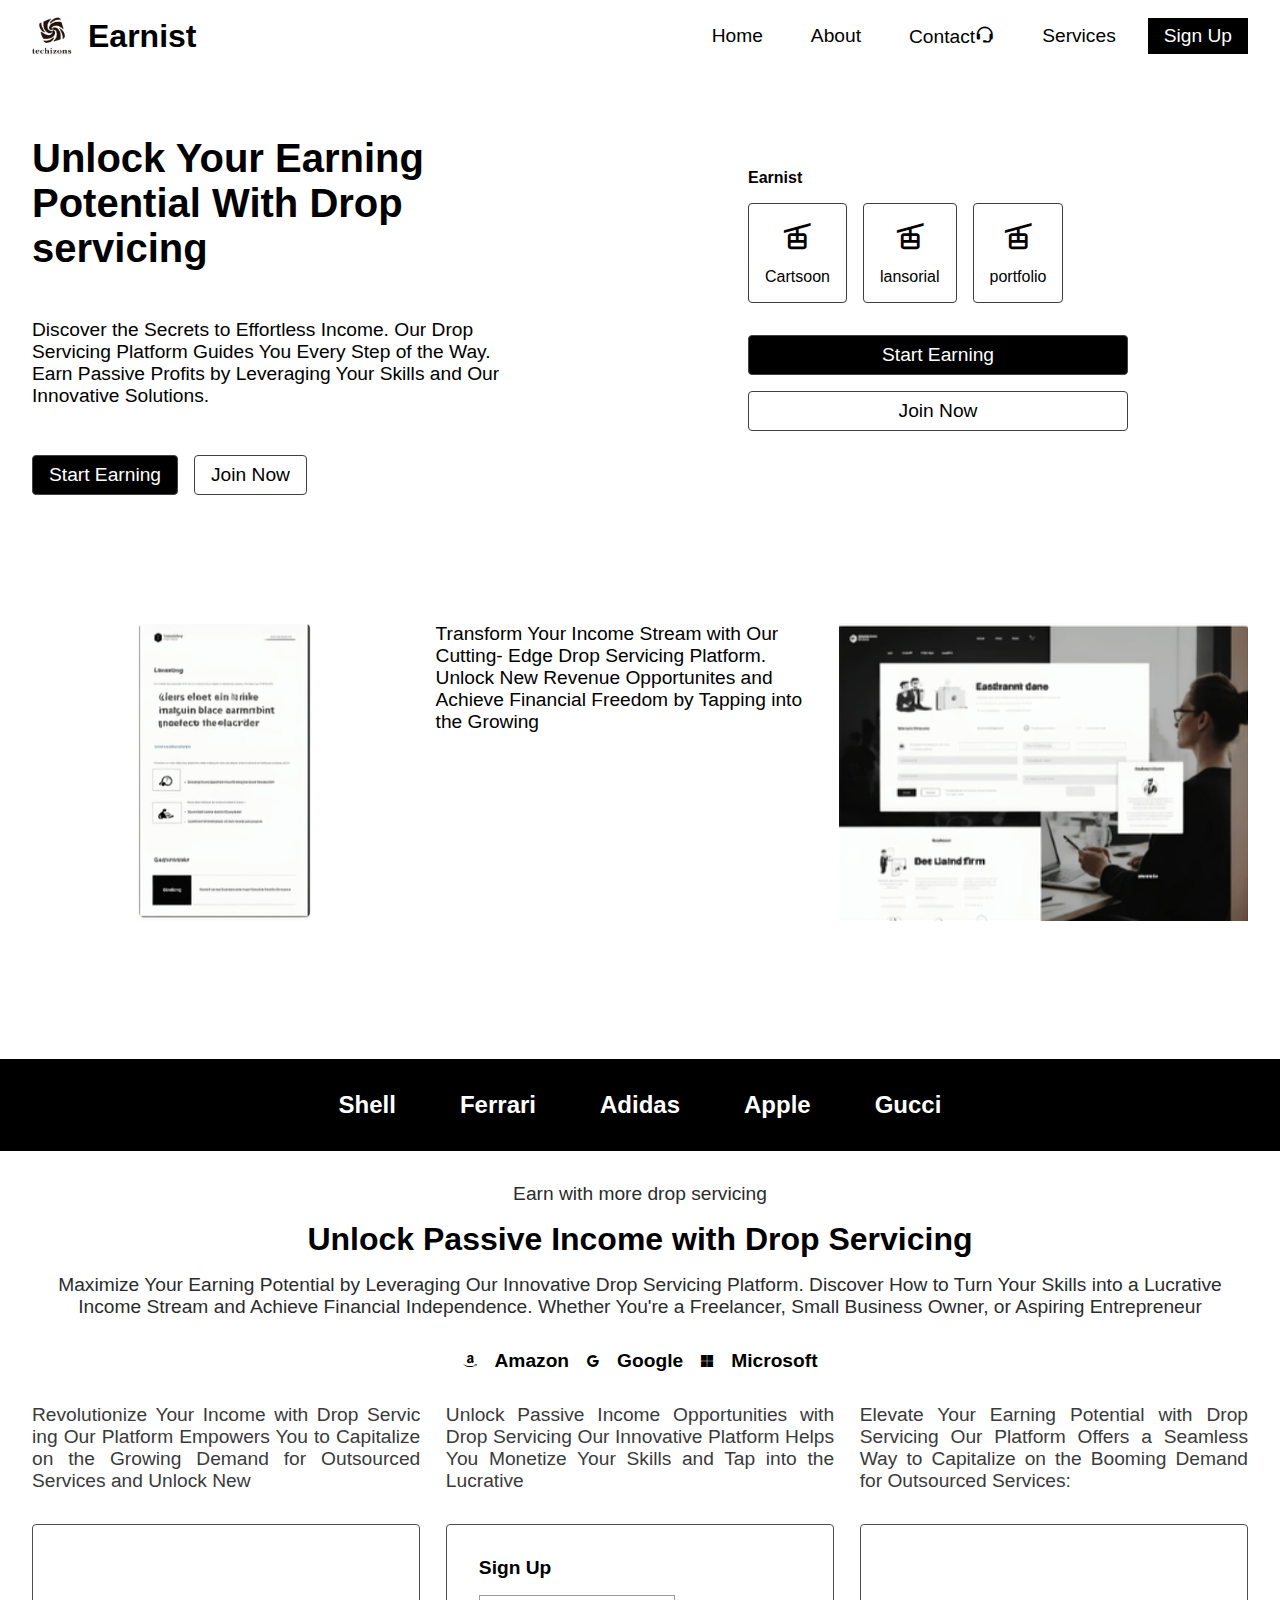
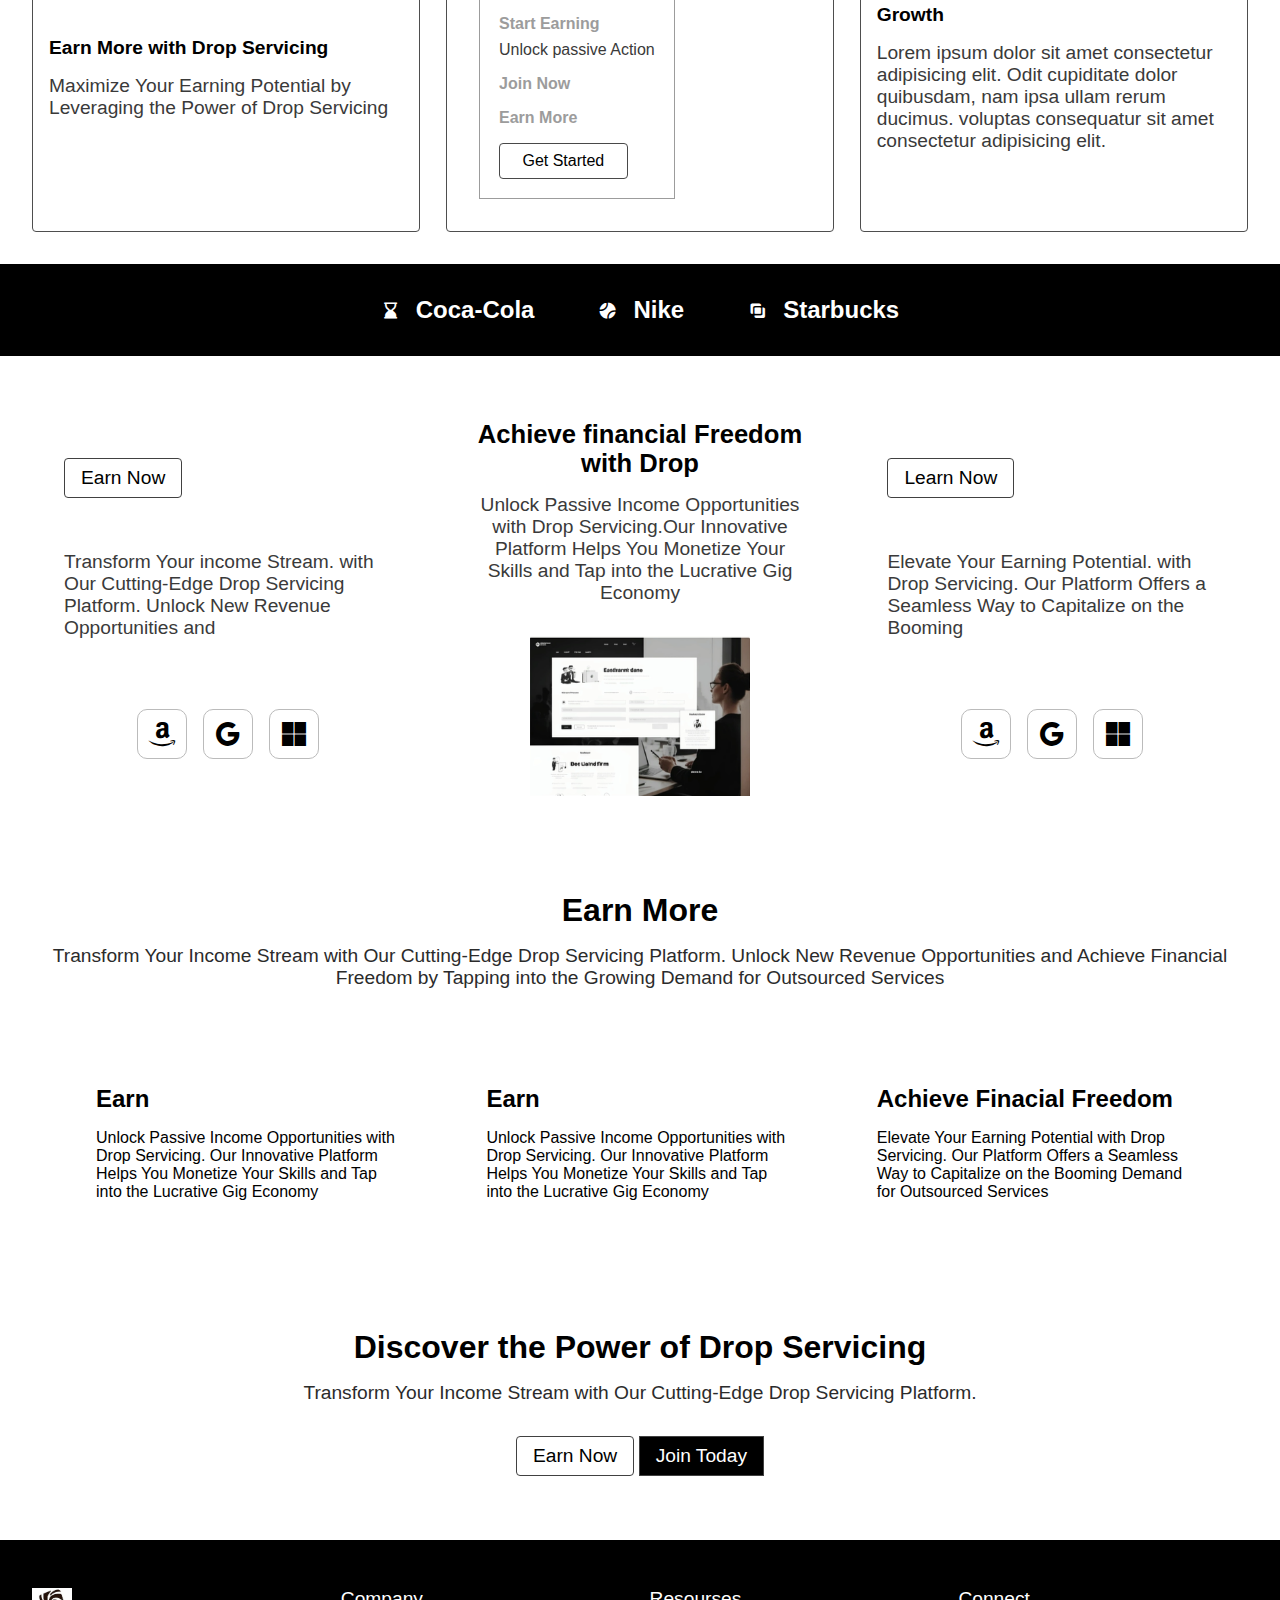
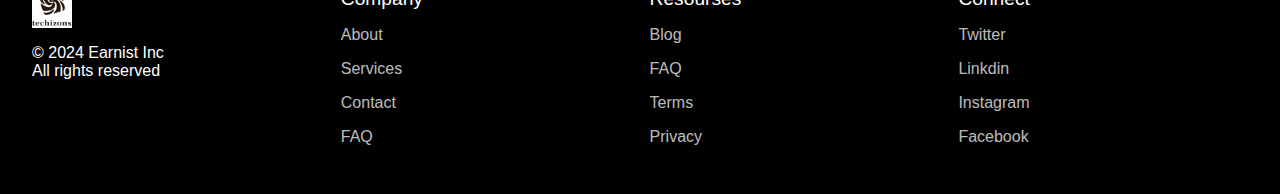
<file: index.html>
<!DOCTYPE html>
<html lang="en">
<head>
  <meta charset="UTF-8" />
  <meta name="viewport" content="width=device-width, initial-scale=1.0" />
   <link href="https://unpkg.com/boxicons@2.1.4/css/boxicons.min.css" rel="stylesheet">
  <link rel="stylesheet" href="style.css">
  <title>Earnist</title>

</head>
<body>
  <!-- navbar -->
  <nav>
    <div class="logo">
      <div class="img">
         <img src="./Public/logo.webp" alt=""/>
      </div>
      <h1>Earnist</h1>
    </div>
    <div class="links">
      <a href="https://techizons.in/" target="_blank" class="link">Home</a>
      <a href="About_us.html"  class="link">About</a>
      <a href="contact.html"  class="link">Contact<i class='bx bx-support'></i></a>
      <a href="how.html"  class="link">Services</a>
      <a href="login.html"  class="link active">Sign Up</a>
      <button class="link hidden" onclick="toggleLinks()">Close</button>
      <!-- Hamburger Icon -->
    </div>
    <div class="hamburger" id="navbarToggle" onclick="toggleLinks()">
      &#9776;
    </div>
  </nav>
  <!-- hero section -->
  <section class="section-container">
    <div class="left">
      <h2>Unlock Your Earning Potential With Drop servicing</h2>
      <p>
        Discover the Secrets to Effortless Income. Our Drop Servicing
        Platform Guides You Every Step of the Way. Earn Passive Profits by
        Leveraging Your Skills and Our Innovative Solutions.
      </p>
      <div class="actions">
        <button class="btn active">Start Earning</button>
        <button class="btn">Join Now</button>
      </div>
    </div>
    <div class="right">
      <div class="rows">
        <h2>Earnist</h2>
        <div class="card-boxs">
          <div class="card-box">
            <i class="bx bx-cable-car"></i>
            <h3>Cartsoon</h3>
          </div>
          <div class="card-box">
            <i class="bx bx-cable-car"></i>
            <h3>lansorial</h3>
          </div>
          <div class="card-box">
            <i class="bx bx-cable-car"></i>
            <h3>portfolio</h3>
          </div>
        </div>
      </div>
      <div class="rows">
        <div class="actions">
          <button class="btn active">Start Earning</button>
          <button class="btn">Join Now</button>
        </div>
      </div>
    </div>
  </section>
  <!-- info section 3 grid columns -->
  <section class="section-container grid-col-3">
    <div class="img">
      <img src="Public/info.png" alt="hero" />
    </div>
    <div class="info">
      <p>
        Transform Your Income
        Stream with Our Cutting-
        Edge Drop Servicing
        Platform. Unlock New
        Revenue Opportunites and
        Achieve Financial Freedom
        by Tapping into the Growing
      </p>
    </div>
    <div class="img w">
      <img src="Public/info2.png" alt="hero" />
    </div>
  </section>
  <!-- banner 1 -->
  <section class="banner">
    <div class="icon">
      <h2>Shell</h2>
    </div>
    <div class="icon">
      <h2>Ferrari</h2>
    </div>
    <div class="icon">
      <h2>Adidas</h2>
    </div>
    <div class="icon">
      <h2>Apple</h2>
    </div>
    <div class="icon">
      <h2>Gucci</h2>
    </div>
  </section>

  <!-- earn more with drop servicing section -->
  <section class="section-column">
    <div class="top-header">
      <p>Earn with more drop servicing</p>
      <h2>Unlock Passive Income with Drop Servicing</h2>
      
      <p>
        Maximize Your Earning Potential by Leveraging Our
        Innovative Drop Servicing Platform. Discover How to
        Turn Your Skills into a Lucrative Income Stream and Achieve
        Financial Independence. Whether You're a Freelancer, Small Business Owner, or Aspiring Entrepreneur
      </p>
    </div>
    <div class="row-div">
      <div class="icon">
        <i class="bx bxl-amazon"></i>
        <h2>Amazon</h2>
      </div>
      <!-- google -->
      <div class="icon">
        <i class="bx bxl-google"></i>
        <h2>Google</h2>
      </div>
      <!-- microsoft -->
      <div class="icon">
        <i class="bx bxl-microsoft"></i>
        <h2>Microsoft</h2>
      </div>
    </div>
    <div class="pragraphs">
      <p>
        Revolutionize Your Income with Drop
        Servic ing Our Platform Empowers You to
        Capitalize on the Growing Demand for
        Outsourced Services and Unlock New
      </p>
      <p>
        Unlock Passive Income Opportunities
        with Drop Servicing Our Innovative
        Platform Helps You Monetize Your Skills
        and Tap into the Lucrative
      </p>
      <p>
        Elevate Your Earning Potential with Drop Servicing
        Our Platform Offers a Seamless
        Way to Capitalize on the Booming Demand
        for Outsourced Services:
      </p>
    </div>
    <!-- box-cards -->
    <div class="box-cards">
      <div class="card">
        <h2>Earn More with
          Drop Servicing</h2>
        <p>
          Maximize Your Earning
          Potential by Leveraging the Power of Drop
          Servicing
        </p>
      </div>
      <div class="card sign-up">
        <h2>Sign Up</h2>
        <div class="info">
          <div class="top">
            <h3>Start Earning</h3>
            <p>Unlock passive Action</p>
          </div>
          <h3>Join Now</h3>
          <h3>Earn More</h3>
          <div class="btn">Get Started</div>
        </div>
      </div>
      <div class="card">
        <h2>Growth</h2>
        <p>
          Lorem ipsum dolor sit amet consectetur adipisicing elit. Odit
          cupiditate dolor quibusdam, nam ipsa ullam rerum ducimus.
          voluptas consequatur sit amet consectetur
          adipisicing elit.
        </p>
      </div>
    </div>
  </section>
  <!-- banner 2 -->
  <section class="banner">
    <div class="icon">
      <i class="bx bxs-hourglass-bottom"></i>
      <h2>Coca-Cola</h2>
    </div>
    <div class="icon">
      <i class="bx bxs-tennis-ball"></i>
      <h2>Nike</h2>
    </div>
    <div class="icon">
      <i class="bx bx-unite"></i>
      <h2>Starbucks</h2>
    </div>
  </section>
  <!-- grid section 3 cols -->
  <section class="section-container" id="grid-col-3">
    <div class="col">
      <button class="btn">Earn Now</button>
      <div class="info">
        <p>
          Transform Your income Stream. with Our Cutting-Edge Drop Servicing Platform. Unlock New Revenue Opportunities
          and
        </p>
      </div>
      <div class="icons">
        <i class="bx bxl-amazon"></i>
        <i class="bx bxl-google"></i>
        <i class="bx bxl-microsoft"></i>
      </div>
    </div>
    <div class="col">
      <h2>Achieve financial Freedom with Drop</h2>
      <p>
        Unlock Passive Income Opportunities with Drop Servicing.Our Innovative Platform Helps You Monetize Your Skills
        and Tap into the Lucrative Gig Economy
      </p>
      <div class="image">
        <img src="Public/info2.png" alt="" />
      </div>
    </div>
    <div class="col">
      <button class="btn">Learn Now</button>
      <div class="info">
        <p>
          Elevate Your Earning Potential. with Drop Servicing. Our Platform Offers a Seamless Way to Capitalize on the
          Booming
        </p>
      </div>
      <div class="icons">
        <i class="bx bxl-amazon"></i>
        <i class="bx bxl-google"></i>
        <i class="bx bxl-microsoft"></i>
      </div>
    </div>
  </section>
  <!-- grid section 3 cols -->
  <section class="section-column">
    <div class="top-header">
      <h2>Earn More</h2>
      <p>
        Transform Your Income Stream with Our Cutting-Edge Drop Servicing Platform. Unlock New Revenue Opportunities and
        Achieve Financial Freedom by Tapping into the Growing Demand for Outsourced Services
      </p>
    </div>
    <div class="cols">
      <div class="col">
        <h2>Earn</h2>
        <p>
          Unlock Passive Income Opportunities with Drop Servicing. Our Innovative Platform Helps You Monetize Your
          Skills and Tap into the Lucrative Gig Economy
        </p>
      </div>
      <div class="col">
        <h2>Earn</h2>
        <p>
          Unlock Passive Income Opportunities with Drop Servicing. Our Innovative Platform Helps You Monetize Your
          Skills and Tap into the Lucrative Gig Economy
        </p>
      </div>
      <div class="col">
        <h2>Achieve Finacial Freedom</h2>
        <p>
          Elevate Your Earning Potential with Drop Servicing. Our Platform Offers a Seamless Way to Capitalize on the
          Booming Demand for Outsourced Services
        </p>
      </div>
    </div>
  </section>

  <!-- discover section-->
  <section class="section-column">
    <div class="top-header">
      <h2>Discover the Power of Drop Servicing</h2>
      <p>
        Transform Your Income Stream with Our Cutting-Edge Drop Servicing Platform.
      </p>
    </div>
    <div class="actions">
      <button class="btn">Earn Now</button>
      <button class="btn active" style="border-radius: 0px">
        Join Today
      </button>
    </div>
  </section>
  <!-- footer 4cols 1st logo and name remains links-->

  <footer>
    <div class="col">
      <div class="logo">
        <div class="img">
                    <img src="Public/logo.webp" alt="logo" />
        </div>
      </div>
      <!-- copyright -->
      <p>&copy; 2024 Earnist Inc <br />All rights reserved</p>
    </div>
    <div class="col">
      <h2>Company</h2>
      <a href="">About</a>
      <a href="">Services</a>
      <a href="">Contact</a>
      <a href="">FAQ</a>
    </div>
    <div class="col">
      <h2>Resourses</h2>
      <a href="">Blog</a>
      <a href="">FAQ</a>
      <a href="">Terms</a>
      <a href="">Privacy</a>
    </div>
    <div class="col">
      <h2>Connect</h2>
      <a href="">Twitter</a>
      <a href="">Linkdin</a>
      <a href="">Instagram</a>
      <a href="">Facebook</a>
    </div>
  </footer>

  <script>
    const toggleLinks = () => {
      const links = document.querySelector(".links");
      links.classList.toggle("active");
    };
  </script>
</body>

</html>
</file>
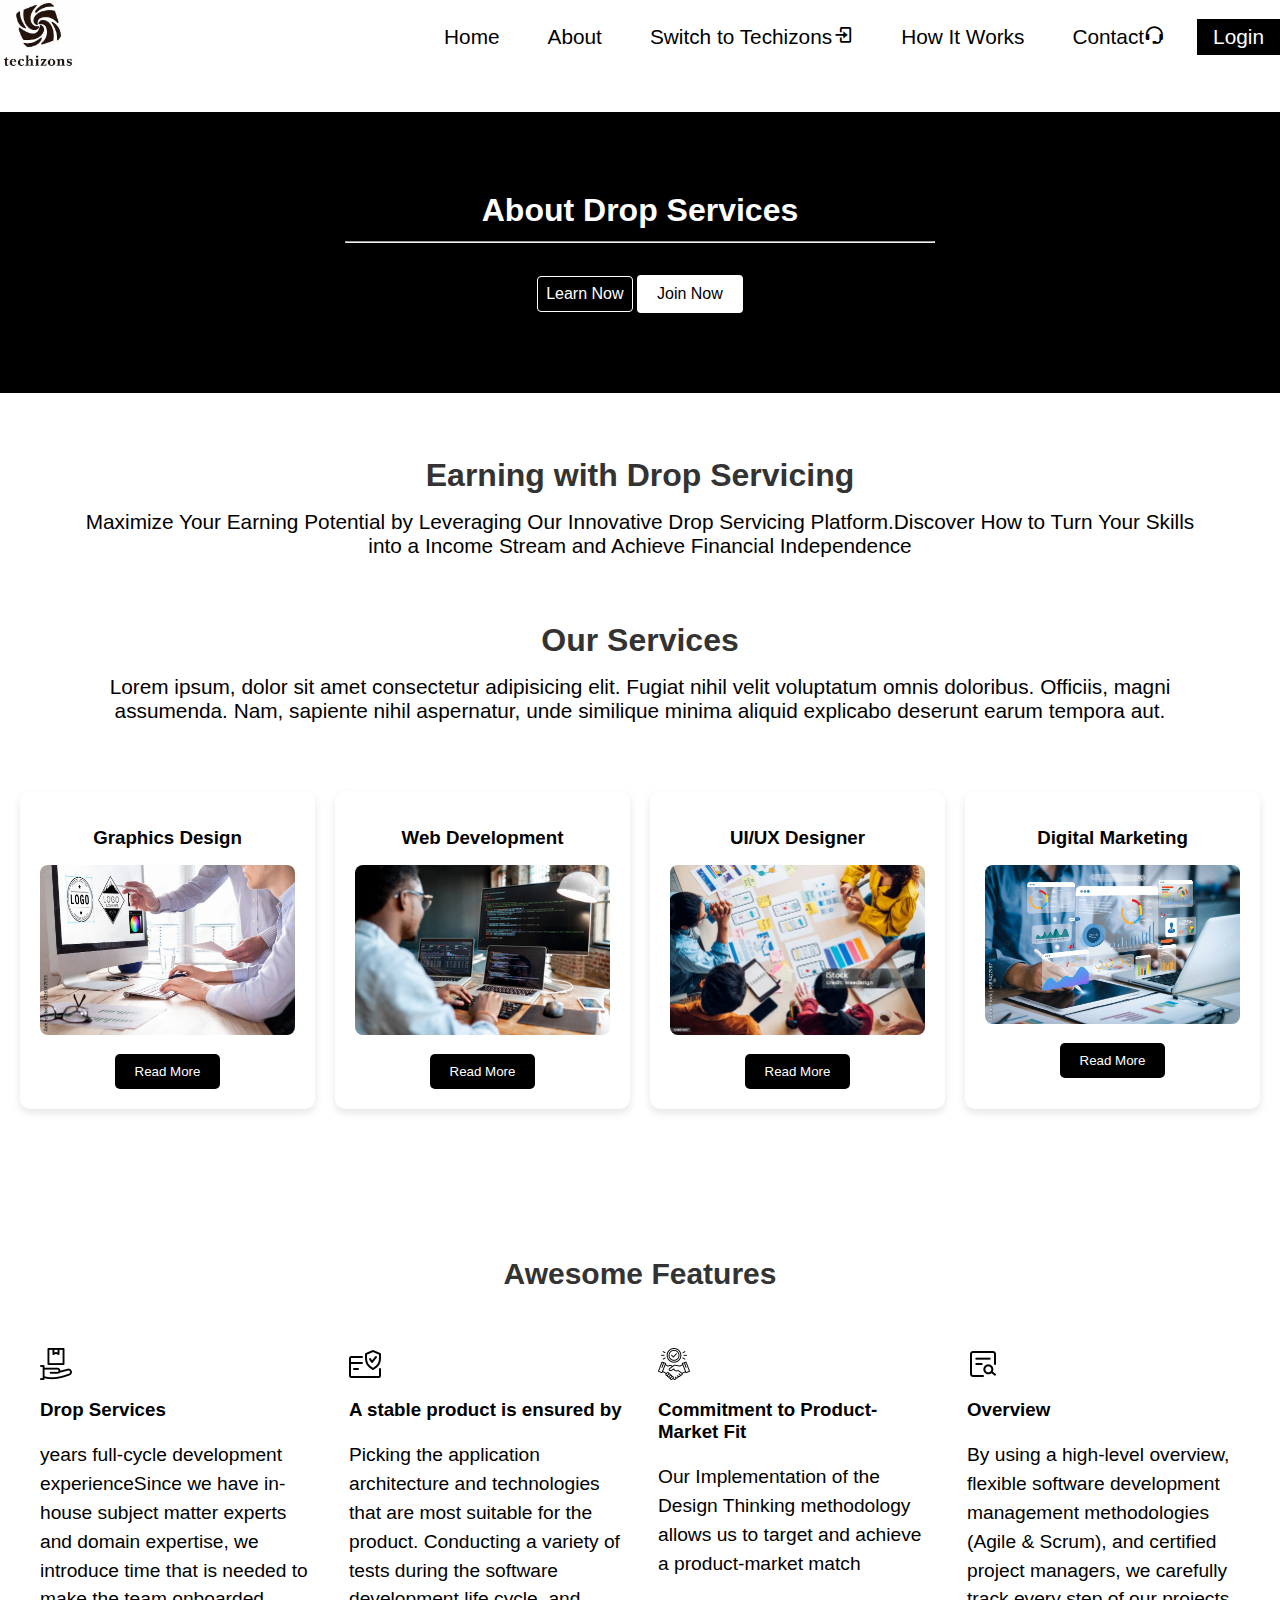
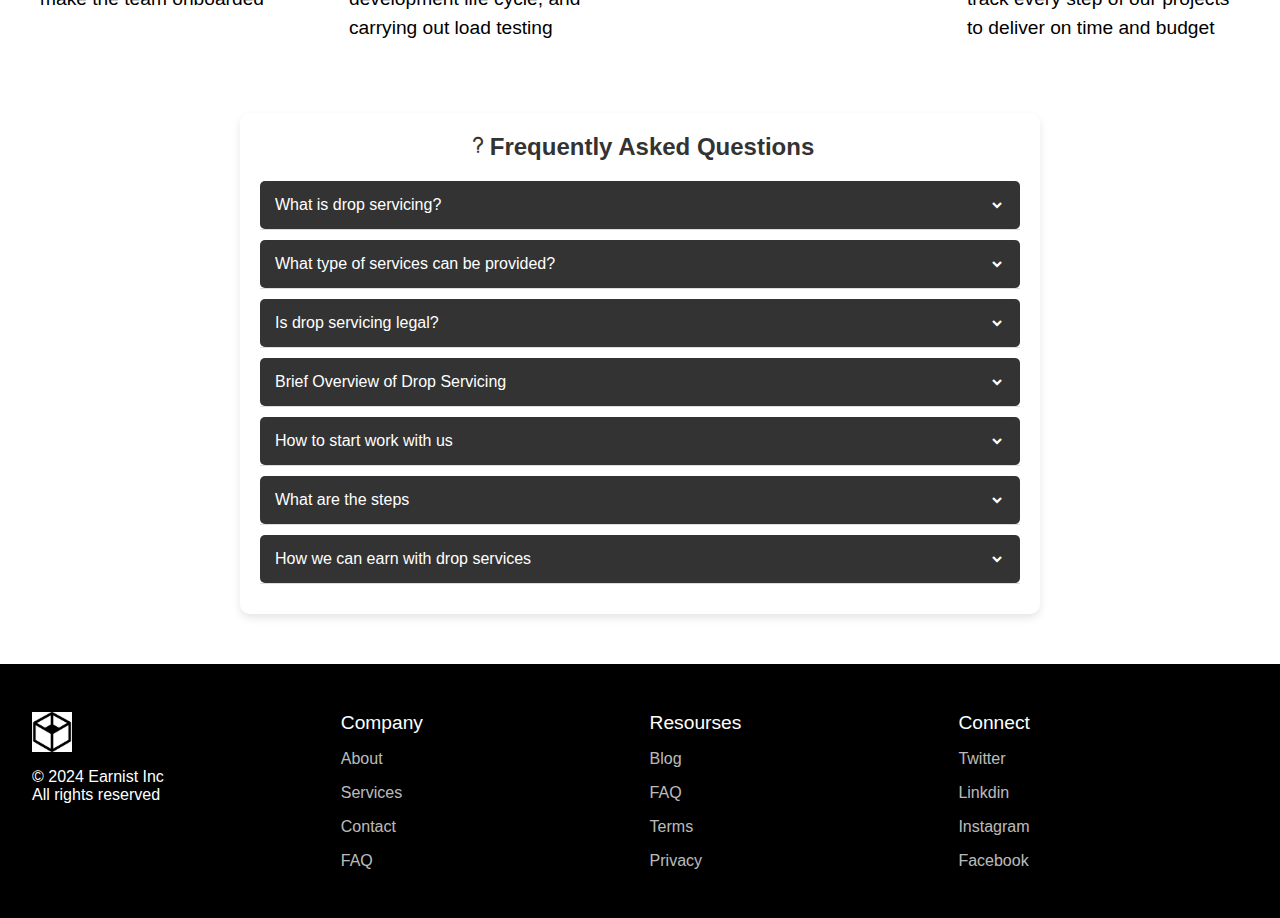
<file: About_us.html>
<!DOCTYPE html>
<html lang="en">
<head>
    <meta charset="UTF-8">
    <meta name="viewport" content="width=device-width, initial-scale=1.0">
    <link href="https://unpkg.com/boxicons@2.1.4/css/boxicons.min.css" rel="stylesheet">
    <link rel="stylesheet" href="https://cdnjs.cloudflare.com/ajax/libs/font-awesome/4.7.0/css/font-awesome.min.css">
    <link rel='stylesheet' href='https://cdn-uicons.flaticon.com/2.5.1/uicons-bold-rounded/css/uicons-bold-rounded.css'>    <title>Document</title>
    <title>About</title>
    <style>
    
      * {
        margin: 0;
        padding: 0;
        box-sizing: border-box;
        text-decoration: none;
      }
    
           
    
      body {
        font-family: "Poppins", sans-serif;
        background-color: #ffffff;
        width: 100%;
      }
    
      .navbar{
        max-width: var(--wide-width);
        margin: 0 auto;
        display: flex;
        justify-content: space-between;
        align-items: center;
        background-color: #ffffff;
        margin-top: 0;
      }
    
       
      
      .navbar img {
        width: 30%;
        height: 20%;
      }
    
      .navbar .links {
        display: flex;
        gap: 1rem;
      }
    
      .navbar .links .link {
        color: #000000;
        font-size: 1.3rem;
        font-weight: 500;
        padding: 0.4rem 1rem;
      }
    
      .navbar .links .link.hidden {
        display: none;
      }
    
      .navbar .links .active {
        background: #000;
        color: #fff;
      }
    
      .navbar .hamburger {
        display: none;
        font-size: 1.5rem;
        cursor: pointer;
      }
      .section-container{
    
        margin-top: 3%;
        margin: 0,auto;
        color: white;
        gap:2rem;
        padding: 80px 50px;
        background:black;
        text-align: center;
        display: flex;
        flex-direction: column;
      }
      .about h1{
        font-size:2rem;
        margin-bottom: 2%;
      }
      .about{
        
        width:50%;
        margin:auto;
      }
      .actions .btn{
        color:white;
        border:1px solid white;
        background-color:black;
        font-size:1rem;
        padding: 0.5rem;
        gap:0.5rem;
        border-radius: 4px;  
    }
    .actions .btn.active{
        background-color:white;
        color:black;
        border-radius: 4px;  
    }
    .card-container{
        margin-top: 4rem;
        width: 100%;
        
       
    }  
    .card-container h2{
        width:50%;
        margin: auto;
        font-size: 2rem;
        font-weight: bold;
        text-align: center;
     
        
    }
    .card-container p{
        margin-left: 80px;
        margin-right: 80px;
        font-size: 1.3rem;
        margin-top: 1rem;
        text-align: center;
        word-spacing: normal;

        
    }

    
    
    .nexts {
        margin-top: 4rem;
        width: 100%;
    }
    
    .nexts h2 {
        width: 50%;
        margin: auto;
        font-size: 2rem;
        font-weight: bold;
        text-align: center;
    }
    
    .nexts p {
        margin-left: 80px;
        margin-right: 80px;
        font-size: 1.3rem;
        margin-top: 1rem;
        word-spacing: normal;
        text-align: center;
    }
    @media (max-width: 1024px) {
        .nexts h2 {
            
            font-size: 1.8rem;
        }
    
        .nexts p {
            margin-left: 60px;
            margin-right: 60px;
            font-size: 1.2rem;
        }
    }
    
    @media (max-width: 768px) {
        .nexts h2 {
            
            font-size: 1.6rem;
        }
    
        .nexts p {
            margin-left: 40px;
            margin-right: 40px;
            font-size: 1.1rem;
        }
    }
    
    @media (max-width: 480px) {
        .nexts h2 {
            
            font-size: 1.25rem;
        }
    
        .nexts p {
            text-align: left;
            margin-left: 20px;
            margin-right: 20px;
            font-size: 1rem;
        }
    }
    
    
    .rocket {
        margin-top: 3rem;
        display: flex;
        flex-wrap: wrap; 
        justify-content: space-between;
        gap: 20px; 
        padding: 20px;
        
    }
    
    
    .rocket > div {
        background-color:white; 
        border-radius: 10px; 
        box-shadow: 0 4px 8px rgba(0, 0, 0, 0.1); 
        padding: 20px;
        flex: 1 1 calc(25% - 20px); 
        box-sizing: border-box;
        text-align: center;
    }
    .rocket h3{
        margin-top: 1rem;
        margin-bottom: 1rem;
    }
    
    
    .rocket img {
        max-width: 100%; 
        border-radius: 8px;
        margin-bottom: 15px;
    }
    
    
    .btn.active {
        background-color:black; 
        color: white;
        padding: 10px 20px;
        border: none;
        border-radius: 5px;
        cursor: pointer;
        transition: background-color 0.3s ease;
    }
    
    .btn.active:hover {
        background-color: #0056b3; 
    }
    
   
    
    @media screen and (max-width: 768px) {
        .rocket > div {
            flex: 1 1 calc(50% - 20px); 
        }
    }
    
    @media screen and (max-width: 480px) {
        .rocket > div {
            flex: 1 1 100%; 
        }
    }
    
    .content {
        margin-top: 10%;
        padding: 0 20px; 
    }
    
    .content h2 {
        font-size: 30px;
        margin-bottom: 3%;
        text-align: center; 
    }
    
    
    .box-row {  
        display: flex;
        justify-content: space-between; 
        gap: 1rem; 
        flex-wrap: wrap; 
        margin: 0 10px; 
        padding: 20px 0; 
    }
    
    
    .box1, .box2, .box3, .box4 {
        flex: 1; 
        min-width: 200px; 
        margin: 0 10px; 
    }
    
    .box-row img {
        max-width: 100%;
        height: auto;
        margin-bottom: 15px;
    }
    
    
    .box-row h3 {
        font-weight: bold;
        margin-bottom: 20px;
        color:black;
    }
    
    .box-row p {
        font-size: 1.2rem;
        color:black;
        line-height: 1.5;
    }
    
    
    @media (max-width: 768px) {
        .box-row {
            flex-direction: column;
            align-items: center;
            gap: 1.5rem; 
        }
    
        .box1, .box2, .box3, .box4 {
            max-width: 90%; 
        }
    }
    
    
    .faq-section {
        max-width: 800px;
        margin: 50px auto;
        padding: 20px;
        background-color: #fff;
        border-radius: 10px;
        box-shadow: 0 4px 8px rgba(0, 0, 0, 0.1);
    }
    
    h2 {
        text-align: center;
        color: #333;
        margin-bottom: 20px;
    }
    
    .faq-item {
        margin-bottom: 10px;
        border-bottom: 1px solid #ddd;
    }
    
    .faq-question {
        display: flex;
        justify-content: space-between;
        align-items: center;
        background-color: #333;
        color: #fff;
        border: none;
        padding: 15px;
        width: 100%;
        text-align: left;
        cursor: pointer;
        outline: none;
        font-size: 16px;
        border-radius: 5px;
        transition: background-color 0.3s;
    }
    
    .faq-question:hover {
        background-color: #555;
    }
    
    .faq-answer {
        max-height: 0;
        overflow: hidden;
        background-color: #f5f5f5;
        color: #000;
        padding: 0 15px;
        transition: max-height 0.3s ease-out, padding 0.3s ease-out;
        border-left: 3px solid #333;
    }
    
    .faq-answer p {
        margin: 15px 0;
    }
    
    .faq-item.active .faq-answer {
        max-height: 150px;
        padding: 15px;
    }
    
    .faq-item.active .faq-question i {
        transform: rotate(180deg);
        transition: transform 0.3s ease;
    }
    
  
    footer {
    
        margin: 0 auto;
        display: grid;
        /* responsive grid */
        grid-template-columns: repeat(auto-fit, minmax(280px, 1fr));
        gap: 1.2rem;
        padding: 3rem 2rem;
        background: #000;
        color: #fff;
        margin-top: 2rem;
      }
    
      footer .col {
        display: flex;
        flex-direction: column;
        gap: 1rem;
      }
    
      footer .col .logo {
        display: flex;
        align-items: center;
        gap: 1rem;
        font-size: 1.2rem;
      }
    
      footer .col .logo .img {
        width: 40px;
        height: 40px;
      }
    
      footer .col .logo img {
        width: 100%;
        height: 100%;
        object-fit: cover;
      }
    
      footer .col h4 {
        font-size: 1.2rem;
        font-weight: 500;
      }
    
      footer .col a {
        font-size: 1rem;
        color: #e4e4e4d5;
      }
    
    
    @media (max-width: 1024px) {
        
        .navbar img {
            width: 25%; 
            height: auto;
        }
    
        .section-container {
            padding: 3rem 1rem; 
        }
    
        .section-container .left {
            width: 100%; 
            margin-left: 0;
        }
    
        .section-container p {
            width: 100%; 
        }
        .card-container h2 {
            width: 60%;
            font-size: 1.8rem;
        }
    
        .card-container p {
            margin-left: 60px;
            margin-right: 60px;
            font-size: 1.2rem;
        }
    
   
        .card1, .card2, .card3, .card4 {
            width: 100%; 
        }
    
       
        .section-container {
            flex-direction: column;
            padding: 3rem 1rem; 
        }
    
        .section-container .left,
        .section-container .image {
            width: 100%; 
        }
    
        .section-container .left {
            margin: 0; 
        }
    
        .section-container h1 {
            font-size: 2rem;
        }
    
        .section-container p {
            width: 100%; 
        }
    
        .section-container img {
            width: 100%; 
            height: auto; 
            margin-left: 0; 
        }

    
        .center {
            padding: 2rem 1rem; 
            text-align: center; 
        }
    
        .header h3 {
            font-size: 2rem; 
        }
    
        .header p {
            font-size: 1.2rem; 
        }
    
        .header h5 {
            font-size: 1.5rem; 
            width: 100%; 
        }
    }
    
    @media (max-width: 768px) {
        
        .navbar .links {
            display: none;
            position: fixed;
            top: 0;
            left: 0;
            width: 100%;
            height: 100vh;
            background: #000;
            flex-direction: column;
            justify-content: center;
            align-items: center;
            gap: 1rem;
            transform: translateX(-100%);
            transition: transform 0.3s ease-in;
          }
      
          .navbar .links.active {
            transform: translateX(0);
            display: flex;
          }
          .navbar .links .link.hidden {
            display: flex;
            background: transparent;
            border: none;
          }
          .navbar .hamburger {
            display: flex;
          }
      
          .navbar .links .link {
            color: #fff;
            font-size: 1.5rem;
          }
        .section-container {
            padding: 2rem 1rem; 
            flex-direction: column;
        }
    
        .section-container .left {
            width: 100%; 
            margin-left: 0;
        }
    
        .section-container img {
            margin-left: 0; 
        }
    
        .card-container{
            width:100%;
            
        }
       .card-container p{
            display: block;
            margin: auto;
            text-align: left;
    
        }
        .footer {
            flex-direction: column;
            text-align: center;
        }
    
        .footer img {
            width: 50%; 
        }
    
        .socials {
            align-items: center;
        }
    
        .icons {
            justify-content: center;
        }
    
       
        .section-container {
            padding: 2rem 1rem; 
        }
    
        .section-container h1 {
            font-size: 1.5rem;
        }
    
        .section-container p {
            font-size: 1rem; 
        }
    
        .section-container img {
            margin-left: 0; 
        }
        .card-container h2 {
            width: 80%;
            font-size: 1.6rem;
        }
    
        .card-container p {
            margin-left: 40px;
            margin-right: 40px;
            font-size: 1.1rem;
        }

        
    
        .center {
            padding: 1rem; 
        }
    
        .header h3 {
            font-size: 1.5rem; 
        }
    
        .header p {
            font-size: 1rem; 
        }
    
        .header h5 {
            font-size: 1.25rem; 
        }
    }
    
    
    @media (max-width: 480px) {
        
        .navbar img {
            width: 20%; 
        }
    
        .section-container {
            padding: 1rem; 
        }
    
        .section-container .left {
            width: 100%; 
        }
    
        .section-container h1 {
            font-size: 2rem; 
        }
    
        .section-container p {
            width: 100%; 
        }
    
        .card-container {

            gap: 0.5rem;
        }
        .card-container .headline h2{
         margin-bottom: 1rem;
        width:100%;
        font-size: 1.25rem;
        }

        .card-container p{
            
        font-size: 1rem;
        margin-left: 20px;
        margin-right: 20px;
        }
        
        .section-container {
            padding: 1rem; 
        }
    
        .section-container h1 {
            font-size: 1.25rem; 
        }
    
        .section-container p {
            font-size: 0.875rem; 
        }
    
        .section-container img {
            width: 100%; 
        }
    
        .center {
            padding: 0.5rem; 
        }
    
        .header h3 {
            font-size: 1.25rem; 
        }
    
       
    }    
     </style>
    
  </head>
<body>
  
<div class="navbar">
    <div class="logo">
    <img src="./Public/logo.webp" alt=""/>
    </div>
    <div class="links">
        <a href="index.html"  class="link">Home</a>
         <a href="About_us.html" class="link">About</a>
                <a href="https://techizons.in/" target="_blank" class="link">Switch to Techizons<i class='bx bx-log-in'></i></a>
                <a href="how.html"  class="link">How It Works</a>
         <a href="contact.html"  class="link">Contact<i class='bx bx-support'></i></a>
        <a href="login.html" class="link active">Login</a>
        
        <button class="link hidden" onclick="toggleLinks()"> Close </button>
        <!-- Hamburger Icon -->
      </div>
      <div class="hamburger" id="navbarToggle" onclick="toggleLinks()">
        &#9776;
      </div>
    </div>
</div>

<section class="section-container">
    
    <div class="about">
        <h1>About Drop Services</h1>
        <hr>
        </div>
        <div class="actions">
            <button class="btn">Learn Now</button>
            <button class="btn active" >
              Join Now
            </button>
          </div>
    </div>
    

</section>

<section class="nexts">
    <div class="headline">
        <h2>Earning with Drop Servicing</h2>
    </div>
   <div class="paragraph">
    <p>Maximize Your Earning Potential by Leveraging Our Innovative Drop Servicing Platform.Discover How to Turn Your Skills into a Income Stream and Achieve Financial Independence</p>
   </div>

</section>

<section class="card-container">
    <div class="headline">
        <h2>Our Services</h2>
    </div>
   <div class="paragraph">
    <p>Lorem ipsum, dolor sit amet consectetur adipisicing elit. Fugiat nihil velit voluptatum omnis doloribus. Officiis, magni assumenda. Nam, sapiente nihil aspernatur, unde similique minima
     aliquid explicabo deserunt earum tempora aut.</p>
   </div>

</section>

<section class="rocket">
    <div class="card1">
        <h3>Graphics Design</h3>
        <img src="./Public/graphic d.jpg" alt"" />
    
    
    <button class="btn active" >
        Read More
      </button>

</div>


<div class="card2">
    <h3>Web Development</h3>
    <img src="./Public/web dev.jpg" alt"" />



<button class="btn active " >
    Read More
  </button>
</div>


<div class="card3">
    <h3>UI/UX Designer</h3>
    <img src="./Public/Ux.jpg" alt"" />


<button class="btn active" >
    Read More
  </button>
</div>


<div class="card4">
    <h3>Digital Marketing</h3>
    <img src="./Public/digi.jpg" alt"" />


<button class="btn active" >
    Read More
  </button>
</div>

</section>



<section class="content">
    <div>
        <h2>Awesome Features</h2>
    </div>

   
    <div class="box-row">
    <div class="box1">
        <img src="./Public/package (2).png" alt""/>
        <h3>Drop Services</h3>
        <p>years full-cycle development experienceSince we have in- house subject matter experts and domain expertise, we introduce time
        that is needed to make the team onboarded</p>
       </div>

       <div class="box2">
        <img src="./Public/credit-card.png" alt""/>
        <h3>A stable product is ensured by
        </h3>
        <p>Picking the application architecture and technologies that are most suitable for the product. Conducting a variety of tests during the software development
         life cycle, and carrying out load testing</p>
       </div>


       <div class="box3">
        <img src="./Public/deal.png" alt""/>
                <h3>Commitment to Product-Market Fit</h3>
        <p>Our Implementation of the Design Thinking methodology allows us to target and achieve 
            a product-market match</p>
       </div>

       

       <div class="box4">
        <img src="./Public/search-file.png"/>
        <h3>Overview</h3>
        <p>By using a high-level overview, flexible software development management methodologies (Agile & Scrum), and certified project managers, we carefully track every step 
            of our projects to deliver on time and budget</p>
       </div>
    

    </div>

</section>

<div class="faq-section">
    <h2><i class='bx bx-question-mark bx-tada' ></i>Frequently Asked Questions</h2>

    <div class="faq-item">
        <button class="faq-question">
            <span>What is drop servicing?</span>
            <i class='bx bxs-chevron-down'></i>
        </button>
        <div class="faq-answer">
            <p>Drop servicing is a business model where you sell services that are fulfilled by third-party providers.</p>
        </div>
    </div>

    <div class="faq-item">
        <button class="faq-question">
            <span>What type of services can be provided?</span>
            <i class='bx bxs-chevron-down'></i>
        </button>
        <div class="faq-answer">
            <p>You can provide a variety of services such as graphic design, content writing, and web development.</p>
        </div>
    </div>

    <div class="faq-item">
        <button class="faq-question">
            <span>Is drop servicing legal?</span>
            <i class='bx bxs-chevron-down'></i>
        </button>
        <div class="faq-answer">
            <p>Yes, drop servicing is legal as long as you follow the relevant laws and regulations in your area.</p>
        </div>
    </div>
    <div class="faq-item">
        <button class="faq-question">
            <span>Brief Overview of Drop Servicing</span>
            <i class='bx bxs-chevron-down'></i>
        </button>
        <div class="faq-answer">
            <p>Drop servicing is a business model where you act as a middleman by selling services to clients and then outsourcing those services to third-party providers.</p>
        </div>
    </div>

    <div class="faq-item">
        <button class="faq-question">
            <span>How to start work with us</span>
            <i class='bx bxs-chevron-down'></i>
        </button>
        <div class="faq-answer">
            <p>To start working with us, you need to sign up through our website, choose the services you're interested in, and start offering them to your clients.</p>
        </div>
    </div>

    <div class="faq-item">
        <button class="faq-question">
            <span>What are the steps</span>
            <i class='bx bxs-chevron-down'></i>
        </button>
        <div class="faq-answer">
            <p>The steps include signing up, selecting the services you want to offer, marketing those services, and managing client orders by outsourcing the work to our trusted providers.</p>
        </div>
    </div>

    <div class="faq-item">
        <button class="faq-question">
            <span>How we can earn with drop services</span>
            <i class='bx bxs-chevron-down'></i>
        </button>
        <div class="faq-answer">
            <p>You earn by setting a price for the services you offer, which is higher than the cost paid to the service providers. The difference between these amounts is your profit.</p>
        </div>
    </div>
</div>
</div> 
</div>
<footer>
    <div class="col">
      <div class="logo">
        <div class="img">
          <img src="Public/logo.png" alt="logo" />
        </div>
      </div>
      <!-- copyright -->
      <p>&copy; 2024 Earnist Inc <br />All rights reserved</p>
    </div>
    <div class="col">
      <h4>Company</h4>
      <a href="">About</a>
      <a href="">Services</a>
      <a href="">Contact</a>
      <a href="">FAQ</a>
    </div>
    <div class="col">
      <h4>Resourses</h4>
      <a href="">Blog</a>
      <a href="">FAQ</a>
      <a href="">Terms</a>
      <a href="">Privacy</a>
    </div>
    <div class="col">
      <h4>Connect</h4>
      <a href="">Twitter</a>
      <a href="">Linkdin</a>
      <a href="">Instagram</a>
      <a href="">Facebook</a>
    </div>
  </footer>
  <script>
    document.addEventListener('DOMContentLoaded', function() {
        const faqItems = document.querySelectorAll('.faq-item');
    
        faqItems.forEach(item => {
            const questionButton = item.querySelector('.faq-question');
            
            questionButton.addEventListener('click', function() {
                // Toggle the active class on the clicked FAQ item
                item.classList.toggle('active');
    
                // Close other FAQ items
                faqItems.forEach(otherItem => {
                    if (otherItem !== item) {
                        otherItem.classList.remove('active');
                    }
                });
            });
        });
    });
    
    </script>
<script>
    const toggleLinks = () => {
      const links = document.querySelector(".links");
      links.classList.toggle("active");
    };
  </script>

</body>
</html>
</file>
<file: style.css>
* {
    margin: 0;
    padding: 0;
    box-sizing: border-box;
    text-decoration: none;
  }

  body {
    font-family: "Poppins", sans-serif;
    background-color: #ffffff;
    width: 100%;
  }

  nav {
    max-width: var(--wide-width);
    margin: 0 auto;
    display: flex;
    justify-content: space-between;
    align-items: center;
    padding: 1rem 2rem;
    background-color: #ffffff;
  }

  nav .logo {
    display: flex;
    align-items: center;
    gap: 1rem;
  }

  nav .logo .img {
    width: 40px;
    height: 40px;
  }

  nav .img img {
    width: 100%;
    height: 100%;
    object-fit: cover;
  }

  nav .links {
    display: flex;
    gap: 1rem;
  }

  nav .links .link {
    color: #000000;
    font-size: 1.2rem;
    font-weight: 500;
    padding: 0.4rem 1rem;
  }

  nav .links .link.hidden {
    display: none;
  }

  nav .links .active {
    background: #000;
    color: #fff;
  }

  nav .hamburger {
    display: none;
    font-size: 1.5rem;
    cursor: pointer;
  }
  /* nav bar ends */

  /* hero section */
  .section-container {
    max-width: var(--wide-width);
    margin: 0 auto;
    display: flex;
    justify-content: space-between;
    gap: 1rem;
    align-items: center;
    padding: 4rem 2rem;
  }

  .section-container .left {
    width: 50%;
    display: flex;
    flex-direction: column;
    gap: 2rem;
  }

  .section-container .left h2 {
    font-size: 2.5rem;
    font-weight: 600;
    color: #000;
    margin-bottom: 1rem;
  }

  .section-container .left p {
    font-size: 1.2rem;
    color: #000;
    margin-bottom: 1rem;
  }

  .section-container .left .actions {
    display: flex;
    gap: 1rem;
  }

  /* public .btn for reuse */
  .btn {
    padding: 0.5rem 1rem;
    font-size: 1.2rem;
    font-weight: 500;
    color: #000;
    background: transparent;
    border: 1px solid #414141;
    border-radius: 4px;
    cursor: pointer;
  }

  .btn.active {
    background: #000;
    color: #fff;
  }

  .section-container .right {
    width: 50%;
    margin-left: 200px;
  }

  .section-container .right .rows {
    margin-bottom: 2rem;
    min-width: 280px;
    max-width: 380px;
  }

  .section-container .right .rows {
    display: flex;
    flex-direction: column;
    gap: 1rem;
  }

  .section-container .right .rows h2 {
    font-size: 1rem;
    font-weight: 600;
    color: #000;
  }

  .section-container .right .card-boxs {
    display: flex;
    gap: 1rem;
  }

  .section-container .right .card-box {
    display: flex;
    flex-direction: column;
    align-items: center;
    gap: 1rem;
    padding: 1rem;
    border: 1px solid #3d3d3d;
    border-radius: 4px;
    cursor: pointer;
  }

  .section-container .right .card-box i {
    font-size: 2rem;
    color: #000;
  }

  .section-container .right .card-box h3 {
    font-size: 1rem;
    font-weight: 500;
    color: #000;
  }

  .section-container .right .actions {
    display: flex;
    flex-direction: column;
    gap: 1rem;
  }

  /* hero section ends */

  /* info section 3 grid columns */
  .section-container.grid-col-3 {
    max-width: var(--wide-width);
    margin: 0 auto;
    display: grid;
    grid-template-columns: 1fr 1fr 1fr;
    gap: 1.2rem;
    height: 500px;
  }

  .section-container.grid-col-3 .img {
    display: flex;
    justify-content: center;
    height: 100%;
  }

  .grid-col-3 .info {
    display: flex;
    flex-direction: column;
    align-items: center;
    gap: 1rem;
    height: 100%;
  }

  .grid-col-3 .info p {
    font-size: 1.2rem;
    color: #000;
  }

  .grid-col-3 .img img {
    height: 80%;
    object-fit: cover;
  }

  .section-column .top-header{
    width: 100%;
    gap: 1.6rem;
}
.section-column .top-header h2 {
  font-size: 1.4rem;
}

.section-column .top-header p {
  font-size: 1rem;
  width: 100%;
}


  /* banner */
  .banner {

    margin: 0 auto;
    display: flex;
    justify-content: center;
    align-items: center;
    gap: 4rem;
    padding: 2rem;
    background: #000;
    color: #fff;
  }

  .banner .icon {
    display: flex;
    align-items: center;
    gap: 1rem;
    font-size: 1rem;
    font-weight: 600;
  }

  .banner .icon i {
    font-size: 1.2rem;
  }

  /* earn more with drop servicing section */
  .section-column {
    max-width: var(--wide-width);
    margin: 0 auto;
    display: flex;
    flex-direction: column;
    align-items: center;
    gap: 2rem;
    padding: 2rem;
  
  }

  .section-column .top-header {
    display: flex;
    flex-direction: column;
    align-items: center;
    justify-content: center;
    gap: 1rem;
    width: 100%;
    text-align: center;
  }

  .section-column .top-header p {
    font-size: 1.2rem;
    color: #2b2b2b;
  }

  .section-column .top-header h2 {
    font-size: 2rem;
    font-weight: 600;
    color: #000;
    width: 80%;
    
  }

  .section-column .row-div {
    display: flex;
    gap: 1rem;
  }

  .section-column .icon {
    display: flex;
    align-items: center;
    gap: 1rem;
  }

  .section-column .icon h2 {
    font-size: 1.2rem;
    font-weight: 600;
    color: #000;
  }

  .section-column .pragraphs {
    display: grid;
    /* responsive grid */
    grid-template-columns: repeat(auto-fit, minmax(280px, 1fr));
    gap: 1.6rem;
    justify-content: center;
  }

  .section-column .pragraphs p {
    font-size: 1.2rem;
    color: #3a3a3a;
    text-align: justify;
  }

  .section-column .box-cards {
    display: grid;
    /* responsive grid */
    grid-template-columns: repeat(auto-fit, minmax(280px, 1fr));
    gap: 1.6rem;
    justify-content: center;
  }

  .section-column .card {
    padding: 2rem 1rem;
    border: 1px solid #4e4e4e;
    border-radius: 4px;
    cursor: pointer;
    display: flex;
    flex-direction: column;
    justify-content: center;
    align-items: flex-start;
  }

  .section-column .card h2 {
    font-size: 1.2rem;
    font-weight: 600;
    color: #000;
    margin-bottom: 1rem;
  }

  .section-column .card p {
    font-size: 1.2rem;
    color: #3a3a3a;
  }

  .section-column .card.sign-up {
    padding: 2rem;
    color: #9c9c9c;
  }

  .section-column .card.sign-up .info {
    display: flex;
    flex-direction: column;
    gap: 1rem;
    border: 1px solid #9c9c9c;
    padding: 1.2rem;
  }

  .section-column .card.sign-up .info .top {
    display: flex;
    flex-direction: column;
    gap: 0.5rem;
    font-size: 1rem;
  }

  .section-column .card.sign-up .info h3 {
    font-size: 1rem;
    font-weight: 600;
  }

  .section-column .card.sign-up .info .top p {
    font-size: 1rem;
    color: #3a3a3a;
  }

  .section-column .card.sign-up .info .btn {
    padding: 0.5rem 1.4rem;
    font-size: 1rem;
    font-weight: 500;
    color: #000;
    background: transparent;
    border: 1px solid #494949;
    border-radius: 4px;
    cursor: pointer;
    width: fit-content;
  }

  /* grid section 3 cols */

  .section-column .cols,
  .section-container#grid-col-3 {
    max-width: var(--wide-width);
    margin: 0 auto;
    display: grid;
    /* responsive */
    grid-template-columns: repeat(auto-fit, minmax(280px, 1fr));
    gap: 1.2rem;
    padding: 2rem;
    height: fit-content;
  }

  .section-column .cols {
    max-width: 100%;
  }

  .section-column .cols .col,
  .section-container#grid-col-3 .col {
    display: flex;
    flex-direction: column;
    justify-content: space-evenly;
    gap: 1rem;
    padding: 2rem;
    border-radius: 4px;
    cursor: pointer;
    height: 100%;
  }

  .section-container#grid-col-3 .col:nth-child(2) {
    text-align: center;
  }

  .section-container#grid-col-3 .col .btn {
    align-self: flex-start;
  }
  .section-container#grid-col-3 .col h2 {
    font-size: 1.6rem;
    font-weight: 600;
    color: #000;
  }

  .section-container#grid-col-3 .col p {
    font-size: 1.2rem;
    color: #3a3a3a;
    margin-bottom: 1rem;
  }

  .section-container#grid-col-3 .col .image {
    display: flex;
    justify-content: center;
    align-items: center;
    height: 160px;
  }

  .section-container#grid-col-3 .col .image img {
    height: 100%;
    object-fit: cover;
  }

  .section-container#grid-col-3 .col .icons {
    display: flex;
    gap: 1rem;
    justify-content: center;
  }

  .section-container#grid-col-3 .col .icons i {
    font-size: 2rem;
    color: #000;
    border: 1px solid #bbbbbb;
    padding: 0.5rem;
    border-radius: 10px;
  }

  /* grid section 3 cols ends */

  /* footer */
  footer {
    
    margin: 0 auto;
    display: grid;
    /* responsive grid */
    grid-template-columns: repeat(auto-fit, minmax(280px, 1fr));
    gap: 1.2rem;
    padding: 3rem 2rem;
    background: #000;
    color: #fff;
    margin-top: 2rem;
  }

  footer .col {
    display: flex;
    flex-direction: column;
    gap: 1rem;
  }

  footer .col .logo {
    display: flex;
    align-items: center;
    gap: 1rem;
    font-size: 1.2rem;
  }

  footer .col .logo .img {
    width: 40px;
    height: 40px;
  }

  footer .col .logo img {
    width: 100%;
    height: 100%;
    object-fit: cover;
  }

  footer .col h2 {
    font-size: 1.2rem;
    font-weight: 500;
  }

  footer .col a {
    font-size: 1rem;
    color: #e4e4e4d5;
  }

  /* footer ends */

  /* media query for mobile */

  @media screen and (max-width: 768px) {
    nav .links {
      display: none;
      position: fixed;
      top: 0;
      left: 0;
      width: 100%;
      height: 100vh;
      background: #000;
      flex-direction: column;
      justify-content: center;
      align-items: center;
      gap: 1rem;
      transform: translateX(-100%);
      transition: transform 0.3s ease-in;
    }

    nav .links.active {
      transform: translateX(0);
      display: flex;
    }
    nav .links .link.hidden {
      display: flex;
      background: transparent;
      border: none;
    }
    nav .hamburger {
      display: flex;
    }

    nav .links .link {
      color: #fff;
      font-size: 1.5rem;
    }

    .section-container {
      flex-direction: column;
      gap: 2rem;
      padding: 2rem;
    }

    .section-container .left {
      width: 100%;
    }

    .section-container .right {
      width: 50%;
      margin-left: 0px;
      margin-right: 140px;
    }

    .section-container .right .rows {
      display: flex;
      flex-direction: column;
      gap: 1rem;
    }
    .section-container .left h2{
        font-size: 1.5rem;
    }

    .section-container .right .rows h2 {
      font-size: 1.5rem;
    }

    .section-container .right .card-boxs {
      display: flex;
      flex-direction: column;
      gap: 1rem;
    }

    .section-container .right .card-box {
      padding: 1rem;
    }

    .section-container .right .card-box i {
      font-size: 1.5rem;
    }

    .section-container .right .card-box h3 {
      font-size: 1.2rem;
    }

    .section-container .right .actions {
      display: flex;
      flex-direction: column;
      gap: 1rem;
    }

    .section-container.grid-col-3 {
      grid-template-columns: 1fr;
      height: auto;
    }

    .grid-col-3 .info {
      width: 100%;
    }

    .grid-col-3 .info p {
      font-size: 1.2rem;
    }

    .grid-col-3 .img {
      display: none;
    }

    .banner {
      flex-wrap: wrap;
      width: 100%;
      gap: 1rem;
      padding: 1.6rem 1rem;
    }

    .banner h2{
        font-size: 1rem;
    }
    .banner .icon {
      font-size: 1.5rem;
    }

    .section-column .top-header{
        width: 100%;
        gap: 1.6rem;
    }
    .section-column .top-header h2 {
      font-size: 1.4rem;
    }

    .section-column .top-header p {
      font-size: 1rem;
      width: 100%;
    }

    .section-column .row-div {
      gap: 1rem;
      padding: 1rem  2rem;
    }

    .section-column .row-div .icon {
      gap: .2rem;
    }

    .section-container#grid-col-3{
        padding: 1rem;
    }

    .section-column .pragraphs p {
      font-size: 1rem;
    }

    .section-column .box-cards {
      grid-template-columns: 1fr;
      gap: 1rem;
    }

    .section-column .card {
      padding: 1rem;
    }

    .section-column .cols{
        padding: 0;
        width: 100%;
    }
    .section-column .cols .col{
        padding: 0;
    }
    .section-column.top-header{
      font-size:1rem;
      margin-bottom: auto;
    }
    .section-column.top-header p{
      font-size: 1rem;
    }
    .section-column.actions{
      font-size:1rem;
      padding: 1rem;
      gap:0.5rem;
    }
  }
</file>
